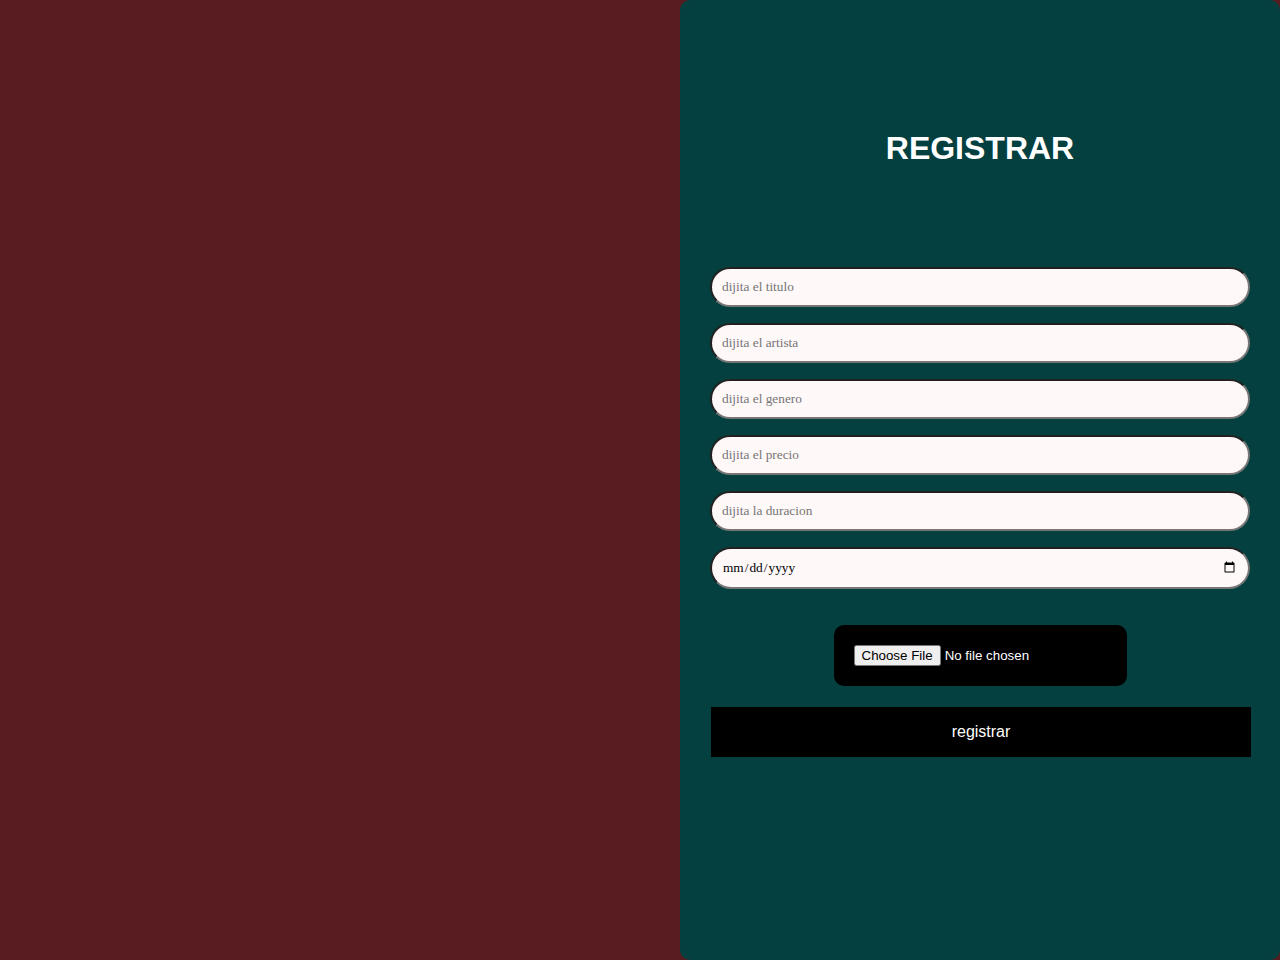
<file: aplicacion de canciones/app/templates/cancion.html>
<DOCTYPE html>
    <html lang="es">
      <head>
        <meta charset="UTF-8">
        <meta name="viewport" content="with=device-width, initial-scale=1.0">
        <link rel="stylesheet" href="../static/css/cancion.css">
      </head>
      <body>
      <div class="container">
        <form class='canciones' method="POST" enctype ="multipart/form-data">
          <div class="img">
            
          </div>
            <h1>REGISTRAR</h1>
                <div class="yorindel">
                  <label for="titulo"></label>
                  <input class="controls" type ="text" name="txttitulo" id = "usuario" placeholder="dijita el titulo" requeried name = "titulo">
                </div> 
                <div class="yorindel">
                  <label for="artista"></label>
                  <input class="controls" type ="text" name="txtartista" id = "artista" placeholder="dijita el artista" requeried name = "artista">
                </div>
                <div class="yorindel">
                    <label for="genero"></label>
                    <input class="controls" type ="text" name="txtgenero" id = "genero" placeholder="dijita el genero" requeried name = "genero">
                </div>
                <div class="yorindel">
                    <label for="precio"></label>
                    <input class="controls" type ="decimal" name="txtprecio" id = "precio" placeholder="dijita el precio" requeried name = "precio">
                </div>
                <div class="yorindel">
                    <label for="duracion"></label>
                    <input class="controls" type ="number" name="txtduracion" id = "duracion" placeholder="dijita la duracion" requeried name = "duracion">
                </div>
                <div class="yorindel">
                    <label for="año_lanzamiento"></label>
                    <input class="controls" type ="date" name="txtaño_lanzamiento" id = "año_lnzamiento" placeholder="dijita el año de lanzamiento" requeried name = "año_lanzamiento">
                </div>
                <div class="yorindel">
                  <label for="img"></label>
                  <input class="controlss" type ="file" name="txtimagen" id = "imagen" placeholder="" requeried name = "imagen">
              </div>
                <button type="submit"> registrar </button>
        </form>
</html>
</file>
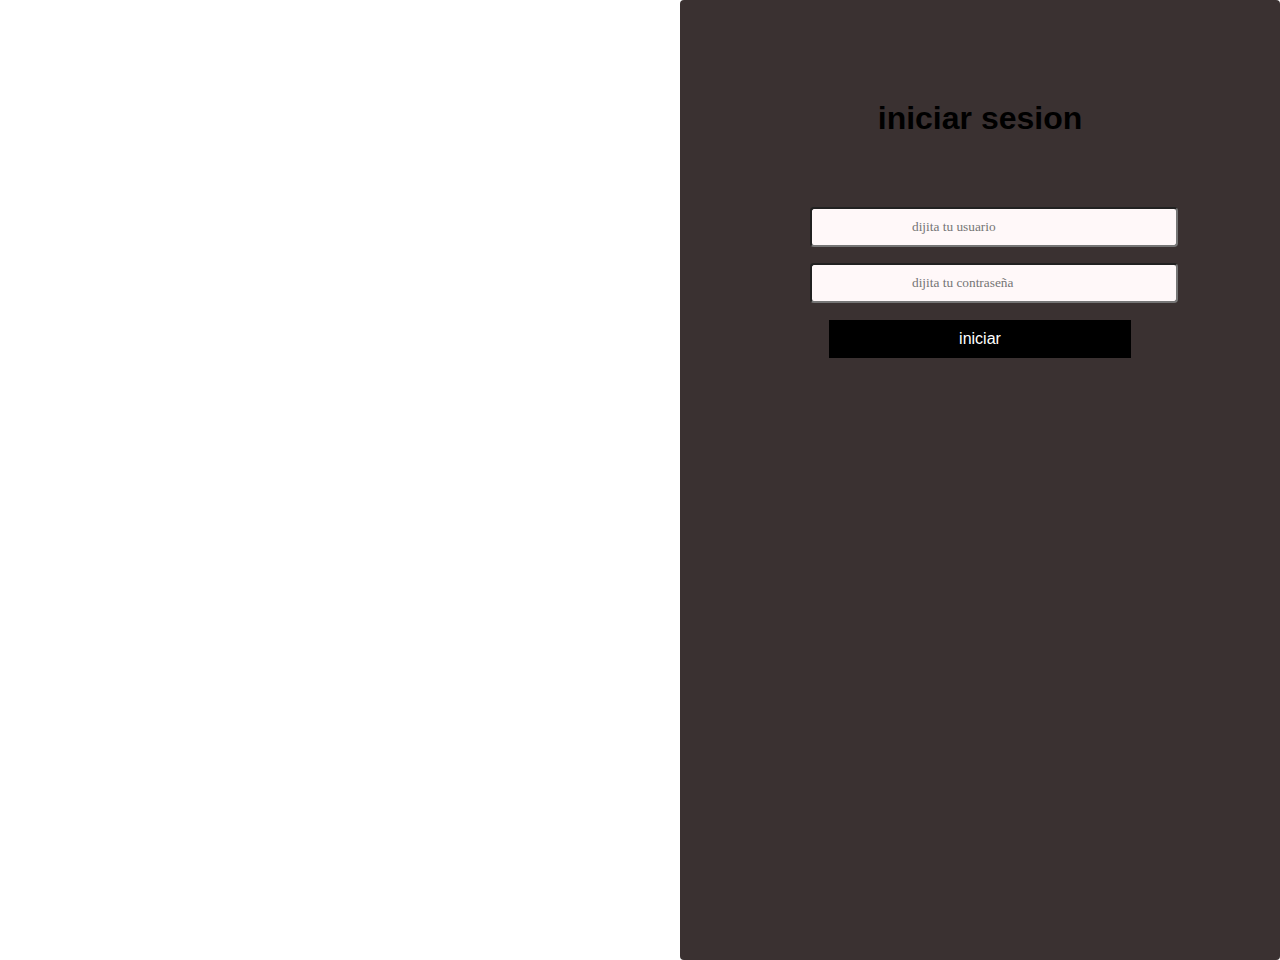
<file: aplicacion de canciones/app/templates/inicio.html>
<DOCTYPE html>
    <html lang="es">
      <head>
        <meta charset="UTF-8">
        <meta name="viewport" content="with=device-width, initial-scale=1.0">
        <link rel="stylesheet" href="../static/css/inicio.css">
      </head>
      <body>
      <div class="container">
        <form class='init' class='/login'  method="POST">
            <h1>iniciar sesion</h1>
              <div class="magali">
                  <label for="usuario"></label>
                  <input class="controls" type ="text" name="usuario" id = "usuario" placeholder="dijita tu usuario" requeried name = "usuario">
                </div> 
                <div class="magali">
                  <label for="contrasena"></label>
                  <input class="controls" type ="text" name="contrasena" id = "contrasena" placeholder="dijita tu contraseña" requeried name = "contrasena">
                </div>
                <button type="submit"> iniciar </button>
        </form>
</html>
</file>
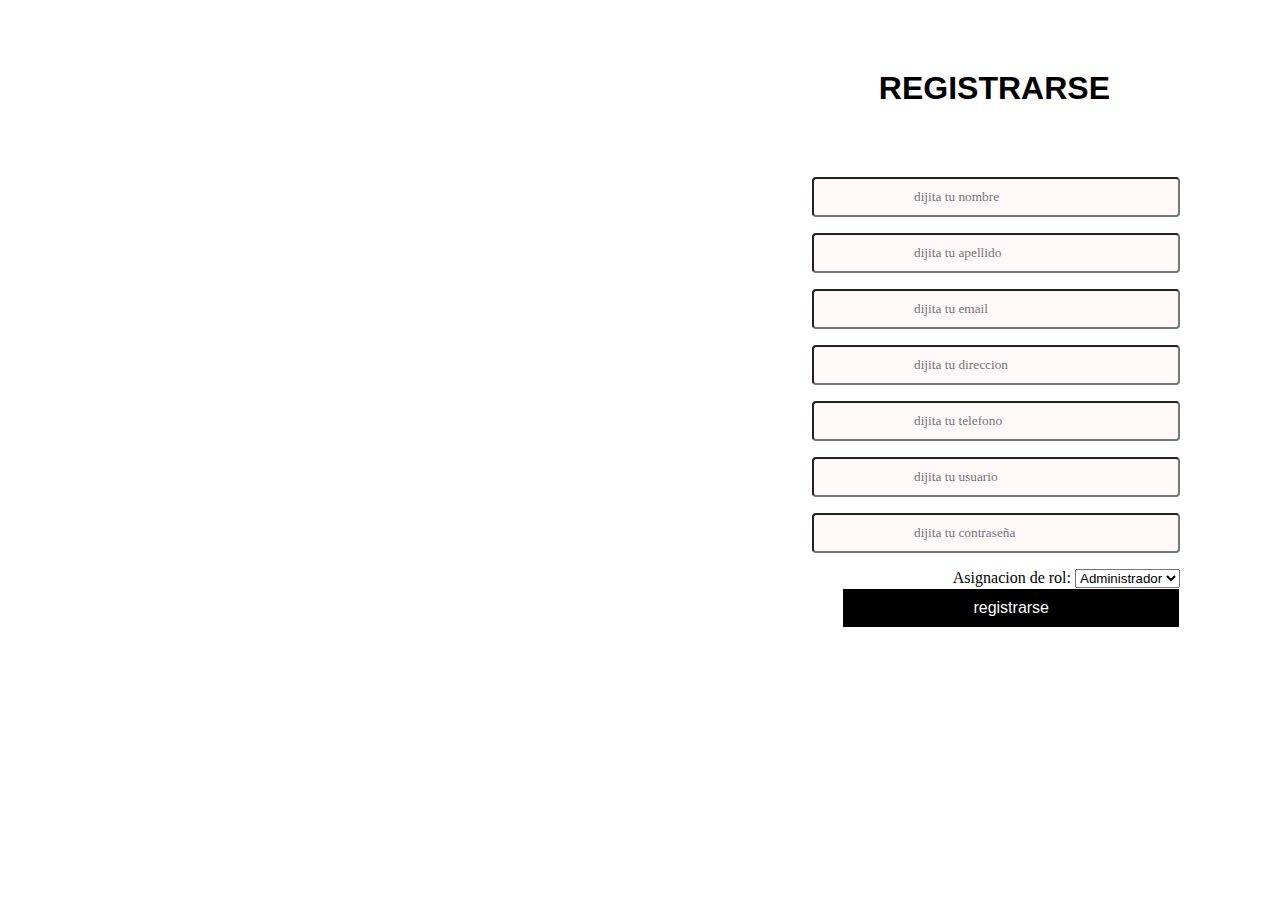
<file: aplicacion de canciones/app/templates/registrar.html>
<!DOCTYPE html>

<html lang="es">
<head>
    <meta charset="UTF-8">
    <meta name="viewport" content="width=device-width,initial-scale=1.0">
    <link rel="stylesheet" href="../static/css/inicio.css">
</head>
<body>
<div class="container">
  <form class='/Registrar' method="POST">
    <div class="magali">
    <h1>REGISTRARSE</h1>
    </div>
      <div class="magali">
          <label for="nombre"></label>
          <input class="controls" type ="text" name="nombre" id = "nombre" placeholder="dijita tu nombre" requeried name = "nombre">
        </div> 
        <div class="magali">
          <label for="apellido"></label>
          <input class="controls" type ="text" name="apellido" id = "apellido" placeholder="dijita tu apellido" requeried name = "apellido">
        </div>
        <div class="magali">
          <label for="email"></label>
          <input class="controls" type ="text" name="email" id = "email" placeholder="dijita tu email" requeried name = "email">
        </div>
        <div class="magali">
          <label for="direccion"></label>
          <input class="controls" type ="text" name="direccion" id = "direccion" placeholder="dijita tu direccion" requeried name = "direccion">
        </div>
        <div class="magali">
          <label for="telefono"></label>
          <input class="controls" type ="text" name="telefono" id = "apellido" placeholder="dijita tu telefono" requeried name = "telefono">
        </div>
        <div class="magali">
          <label for="usuario"></label>
          <input class="controls" type ="text" name="usuario" id = "usuario" placeholder="dijita tu usuario" requeried name = "usuario">
        </div>
        <div class="magali">
        <label for="contrasena"></label>
          <input class="controls" type ="password" name="contrasena" id = "contrasena" placeholder="dijita tu contraseña" requeried name = "contrasena">
        </div>
        <div class="magali">
          <label for="rol">Asignacion de rol:</label>
          <select id="rol" name="txtrol" required>
            <option value="Administrador">Administrador</option>
            <option value="Comprador">Comprador</option>
           
            <!-- Agrega más opciones según sea necesario -->
          </select>
        </div>
        <div class="magali">
          <button type="submit"> registrarse </button>
        </div>
    <table>
            
           
    </div>
</div>

</body>
</html>
</file>
<file: aplicacion de canciones/app/static/css/cancion.css>
*{
    margin : 0;
    padding: 0;
    box-sizing: border-box;
    }
    
    body{
      backdrop-filter: (10px);
      background-color: #591C21;
      background-image: url(https://hips.hearstapps.com/hmg-prod/images/rear-view-of-man-walking-in-forest-royalty-free-image-1660727971.jpg);
      background-repeat: no-repeat;
      background-size: 80%;
    } 

    h1{
      color: rgb(255, 255, 255);
      font-family: 'Franklin Gothic Medium', 'Arial Narrow', Arial, sans-serif;
      padding: 100px;
    }
    
    .canciones{
    width: 600px;
    height: 960;
    background-color: #044040;
    background-image: url(https://wallpapers.com/images/hd/slender-tree-trunks-dark-forest-ambyar228kb1f0ql.jpg);
    background-repeat: no-repeat;
    background-size: 100%;
    padding: 30px;
    border-radius: 10px;
    font-family: 'Franklin Gothic Medium', 'Arial Narrow', Arial, sans-serif;
    color: rgb(254, 254, 254);
    text-align: center;  
    float: right;
    }
    .controls{
    width: 100%;
    background:  #fff8f9;
    padding: 10px;
    border-radius: 50px;
    margin-bottom: 16px;
    border: 1px solid 'calibri';
    font-family: 'calibri'
    }
    .controlss{
      padding: 20px;
      background: #ffffff;
      color: rgb(255, 255, 255);
      margin: 20px;
      border-radius: 10px;
      background-color: #000000;
    }
    button{
    width: 100%;
    height: 50px;
    background-color: rgb(0, 0, 0);
    border: none;
    padding: 12px;
    color:white;
    margin: 1px;
    font-size: 16px;
    }
</file>
<file: aplicacion de canciones/app/static/css/inicio.css>
*{
    margin : 0;
    padding: 0;
    box-sizing: border-box;
    }
    
    body{
      backdrop-filter: blue(10px);
      background-image: url();
      background-size: 70%;
    } 
    
    h1{
      color: rgb(0, 0, 0);
      font-family: 'Franklin Gothic Medium', 'Arial Narrow', Arial, sans-serif;
      padding: 70px;
    }
    .img{
      width: px;
      background-image: url(https://factorialhr.es/wp-content/uploads/2020/11/19185402/digitalizar-empresa-min.jpg);
      background-repeat: no-repeat;
      padding: 100px;
      border-radius: 500px;
    }
    
    .init{
    width: 600px;
    height: 960;
    background-color: rgb(58, 49, 49);
    padding: 30px;
    border-radius: 4px;
    font-family: 'Franklin Gothic Medium', 'Arial Narrow', Arial, sans-serif;
    color: rgb(254, 254, 254);
    text-align: center;  
    float: right;
    }
    .magali{
      justify-content: center;
      text-align: right;
      padding: 0px 100px;
    }
    .controls{
    background:  #fff8f9;
    padding: 10pX 100PX;
    border-radius: 4px;
    margin-bottom: 16px;
    border: 1px solid 'calibri';
    font-family: 'calibri'
    }
    
    button{
    background-color: rgb(0, 0, 0);
    border: none;
    padding: 10px 130px;
    margin-bottom: 16px;
    color:white;
    margin: 1px;
    font-size: 16px;
    }
</file>
